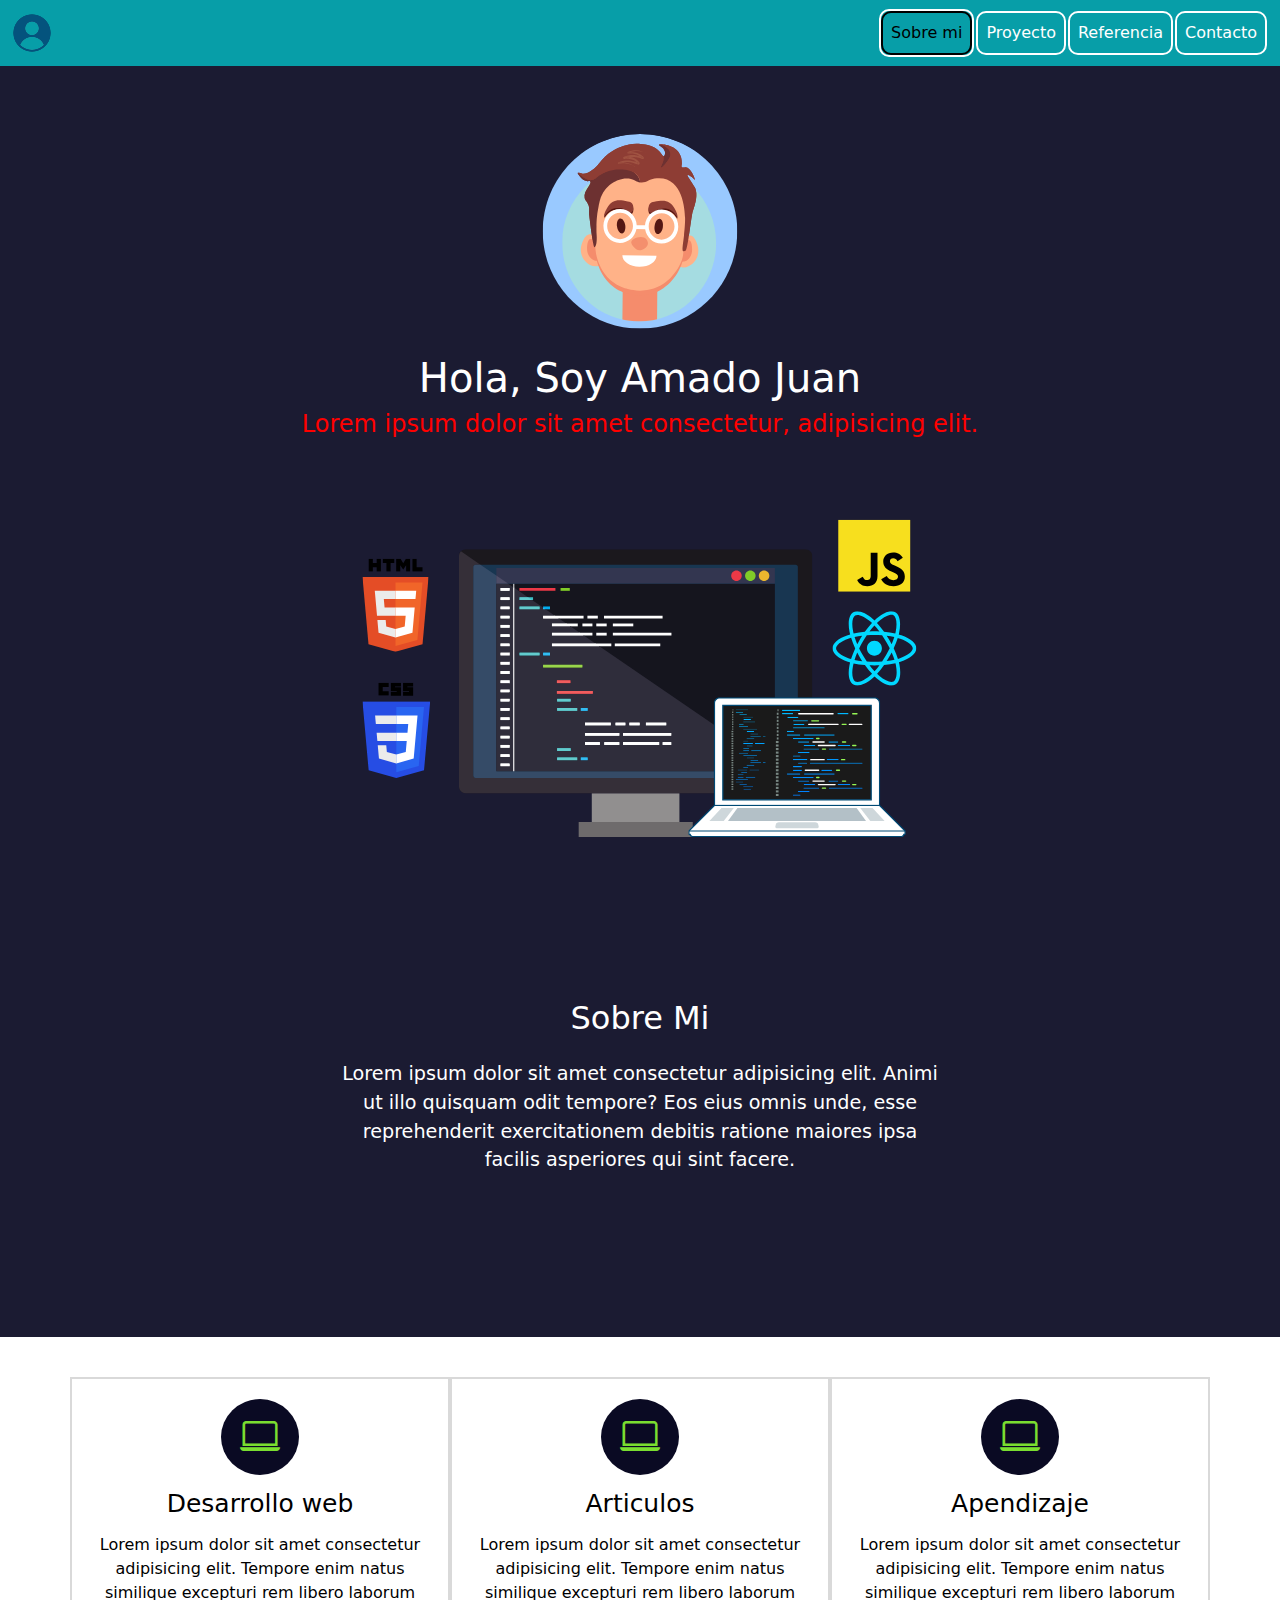
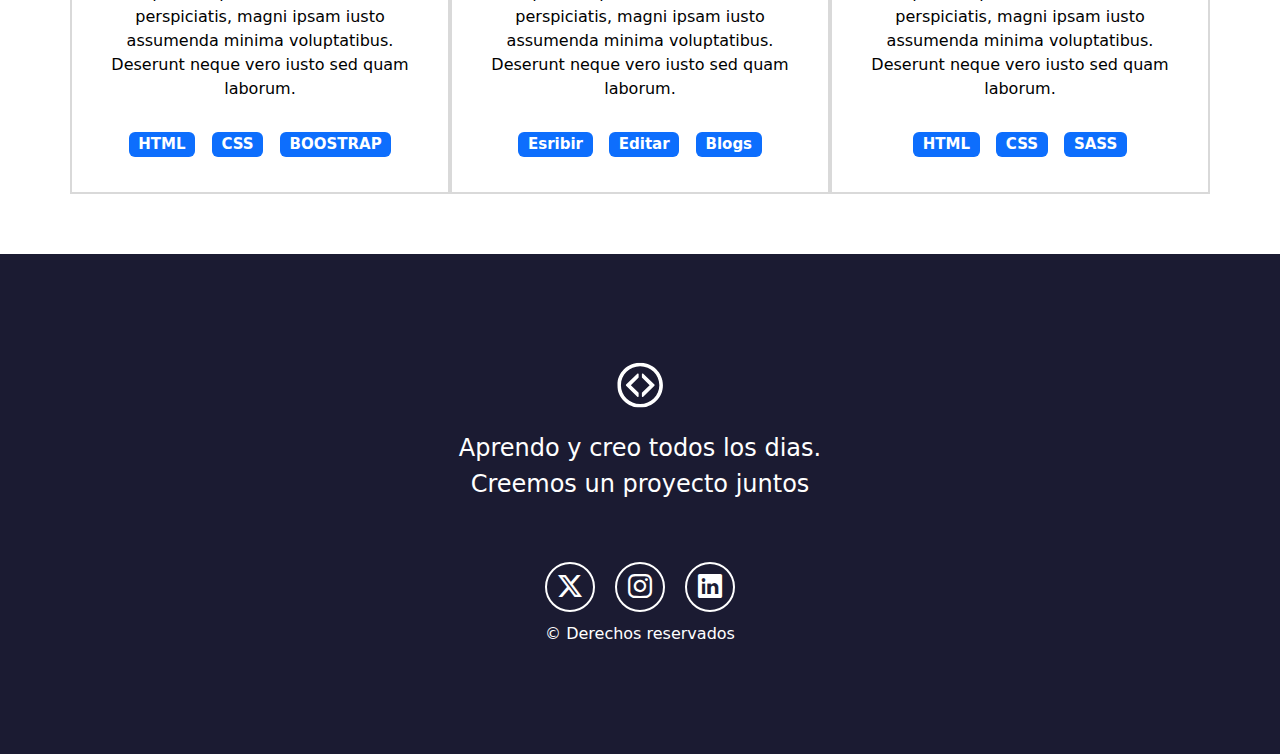
<file: index.html>
<!DOCTYPE html>
<html lang="en">
  <head>
    <meta charset="UTF-8" />
    <meta name="viewport" content="width=device-width, initial-scale=1.0" />
    <link rel="stylesheet" href="style/style.css" />
    <link rel="shortcut icon" href="favicon/favicon.png" type="image/x-icon" />
    <link
      href="https://cdn.jsdelivr.net/npm/bootstrap@5.3.3/dist/css/bootstrap.min.css"
      rel="stylesheet"
      integrity="sha384-QWTKZyjpPEjISv5WaRU9OFeRpok6YctnYmDr5pNlyT2bRjXh0JMhjY6hW+ALEwIH"
      crossorigin="anonymous"
    />
    <link
      rel="stylesheet"
      href="https://cdn.jsdelivr.net/npm/bootstrap-icons@1.11.3/font/bootstrap-icons.min.css"
    />
    <title>Portfolio</title>
  </head>
  <body>
    <nav class="navbar navbar-expand-sm">
      <div class="container-fluid">
        <button
          class="navbar-toggler"
          type="button"
          data-bs-toggle="collapse"
          data-bs-target="#navbar-toggler"
          aria-controls="navbarTogglerDemo01"
          aria-expanded="false"
          aria-label="Toggle navigation"
        >
          <span class="navbar-toggler-icon"></span>
        </button>
        <div class="collapse navbar-collapse" id="navbar-toggler">
          <a class="navbar-brand" href="index.html"
            ><img src="favicon/favicon.png" alt="Logo de portfolio"
          /></a>
          <ul
            class="navbar-nav d-flex justify-content-center align-items-center"
          >
            <li class="nav-item">
              <a class="nav-link active" aria-current="page" href="index.html"
                >Sobre mi</a
              >
            </li>
            <li class="nav-item">
              <a class="nav-link" href="directorios/proyecto.html">Proyecto</a>
            </li>
            <li class="nav-item">
              <a class="nav-link" href="directorios/referencia.html"
                >Referencia</a
              >
            </li>
            <li class="nav-item">
              <a class="nav-link" href="directorios/contacto.html">Contacto</a>
            </li>
          </ul>
        </div>
      </div>
    </nav>
    <section class="port aling-items-stretch">
      <div
        class="port-principal d-flex flex-column justify-content-center align-items-center"
      >
        <img
          src="image/portada.svg"
          alt="imagen del desarrolador"
          class="img-port"
        />
        <h1>Hola, Soy Amado Juan</h1>
        <h2>Lorem ipsum dolor sit amet consectetur, adipisicing elit.</h2>
      </div>
      <div class="port-inf">
        <img
          src="image/port-infr.svg"
          alt="html,js.reac,monitor"
          class="img-infer img-fluid"
        />
      </div>
    </section>
    <section class="sobre-mi color-sobre">
      <div class="contenedor">
        <h2 class="titulo">Sobre Mi</h2>
        <p class="seccion-text">
          Lorem ipsum dolor sit amet consectetur adipisicing elit. Animi ut illo
          quisquam odit tempore? Eos eius omnis unde, esse reprehenderit
          exercitationem debitis ratione maiores ipsa facilis asperiores qui
          sint facere.
        </p>
      </div>
    </section>
    <section class="experiencia seccion-clara">
      <div class="container text-center">
        <div class="row">
          <div class="columna col-12 col-md-4">
            <i class="bi bi-laptop"></i>
            <p class="experiencia-titulo">Desarrollo web</p>
            <p>
              Lorem ipsum dolor sit amet consectetur adipisicing elit. Tempore
              enim natus similique excepturi rem libero laborum perspiciatis,
              magni ipsam iusto assumenda minima voluptatibus. Deserunt neque
              vero iusto sed quam laborum.
            </p>
            <div class="badges-contenedor">
              <span class="badge text-bg-primary">HTML</span>
              <span class="badge text-bg-primary">CSS</span>
              <span class="badge text-bg-primary">BOOSTRAP</span>
            </div>
          </div>
          <div class="columna col-12 col-md-4">
            <i class="bi bi-laptop"></i>
            <p class="experiencia-titulo">Articulos</p>
            <p>
              Lorem ipsum dolor sit amet consectetur adipisicing elit. Tempore
              enim natus similique excepturi rem libero laborum perspiciatis,
              magni ipsam iusto assumenda minima voluptatibus. Deserunt neque
              vero iusto sed quam laborum.
            </p>
            <div class="badges-contenedor">
              <span class="badge text-bg-primary">Esribir</span>
              <span class="badge text-bg-primary">Editar</span>
              <span class="badge text-bg-primary">Blogs</span>
            </div>
          </div>
          <div class="columna col-12 col-md-4">
            <i class="bi bi-laptop"></i>
            <p class="experiencia-titulo">Apendizaje</p>
            <p>
              Lorem ipsum dolor sit amet consectetur adipisicing elit. Tempore
              enim natus similique excepturi rem libero laborum perspiciatis,
              magni ipsam iusto assumenda minima voluptatibus. Deserunt neque
              vero iusto sed quam laborum.
            </p>
            <div class="badges-contenedor">
              <span class="badge text-bg-primary">HTML</span>
              <span class="badge text-bg-primary">CSS</span>

              <span class="badge text-bg-primary">SASS</span>
            </div>
          </div>
        </div>
      </div>
    </section>

    <footer
      class="seccion-oscura d-flex flex-column align-items-center justify-content-center"
    >
      <img
        src="image/icono-blanco.svg"
        alt="icono-footer"
        class="footer-icono"
      />
      <p class="footer-texto text-center">
        Aprendo y creo todos los dias. <br />Creemos un proyecto juntos
      </p>
      <div
        class="social-icon d-flex flex-wrap align-items-center justify-content-center"
      >
        <a href="#"><i class="bi bi-twitter-x"></i></a>
        <a href="#"><i class="bi bi-instagram"></i></a>
        <a href="#"><i class="bi bi-linkedin"></i></a>
      </div>
      <div class="">&#169; Derechos reservados</div>
    </footer>
    <script
      src="https://cdn.jsdelivr.net/npm/bootstrap@5.3.3/dist/js/bootstrap.bundle.min.js"
      integrity="sha384-YvpcrYf0tY3lHB60NNkmXc5s9fDVZLESaAA55NDzOxhy9GkcIdslK1eN7N6jIeHz"
      crossorigin="anonymous"
    ></script>
  </body>
</html>
</file>
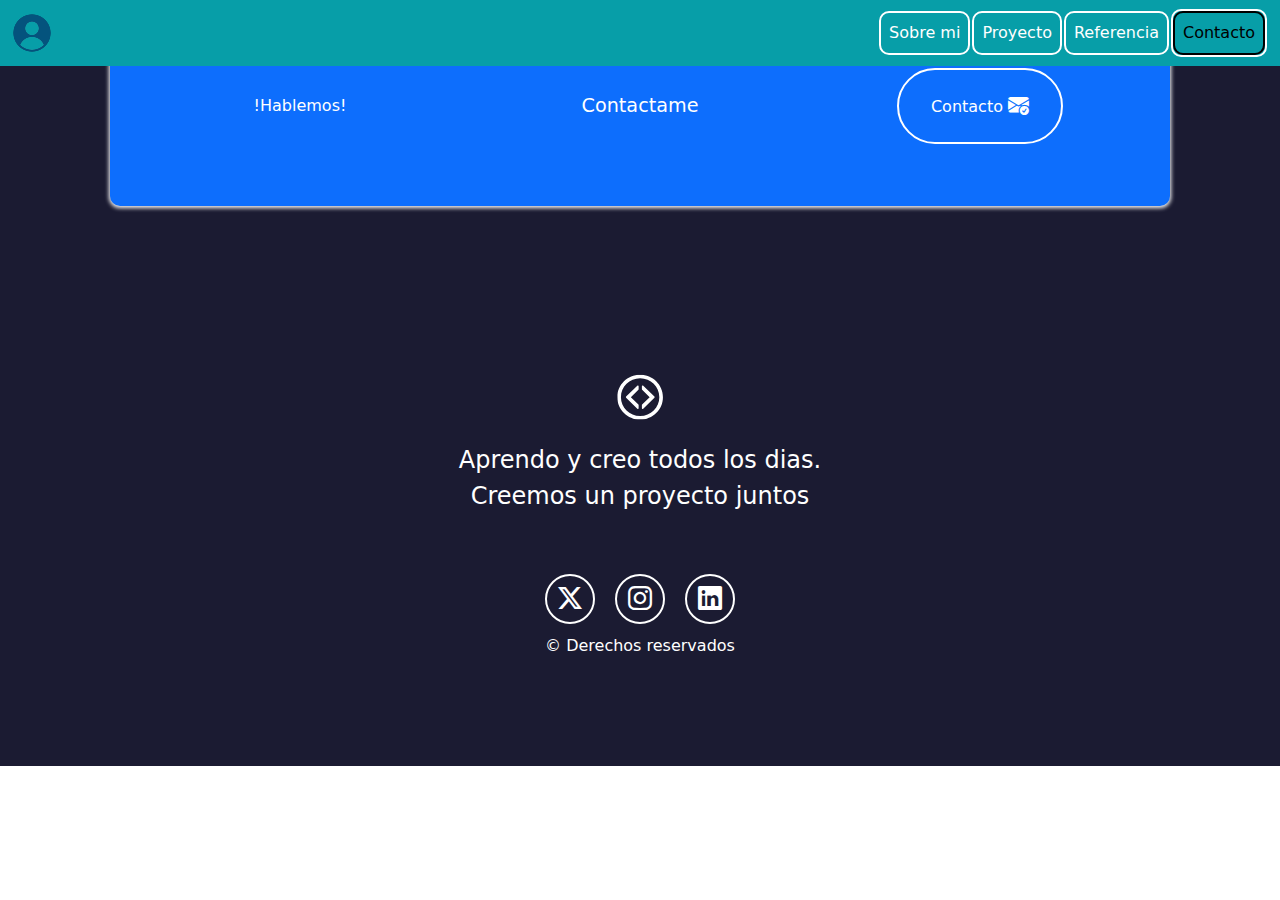
<file: directorios/contacto.html>
<!DOCTYPE html>
<html lang="en">
  <head>
    <meta charset="UTF-8" />
    <meta name="viewport" content="width=device-width, initial-scale=1.0" />
    <link rel="stylesheet" href="../style/contacto.css" />
    <link
      rel="shortcut icon"
      href="../favicon/favicon.png"
      type="image/x-icon"
    />
    <link
      href="https://cdn.jsdelivr.net/npm/bootstrap@5.3.3/dist/css/bootstrap.min.css"
      rel="stylesheet"
      integrity="sha384-QWTKZyjpPEjISv5WaRU9OFeRpok6YctnYmDr5pNlyT2bRjXh0JMhjY6hW+ALEwIH"
      crossorigin="anonymous"
    />
    <link
      rel="stylesheet"
      href="https://cdn.jsdelivr.net/npm/bootstrap-icons@1.11.3/font/bootstrap-icons.min.css"
    />
    <title>Contacto</title>
  </head>
  <body>
    <nav class="navbar navbar-expand-sm">
      <div class="container-fluid">
        <button
          class="navbar-toggler"
          type="button"
          data-bs-toggle="collapse"
          data-bs-target="#navbar-toggler"
          aria-controls="navbarTogglerDemo01"
          aria-expanded="false"
          aria-label="Toggle navigation"
        >
          <span class="navbar-toggler-icon"></span>
        </button>
        <div class="collapse navbar-collapse" id="navbar-toggler">
          <a class="navbar-brand" href="../index.html"
            ><img src="../favicon/favicon.png" alt="Logo de portfolio"
          /></a>
          <ul
            class="navbar-nav d-flex justify-content-center align-items-center"
          >
            <li class="nav-item">
              <a class="nav-link" aria-current="page" href="../index.html"
                >Sobre mi</a
              >
            </li>
            <li class="nav-item">
              <a class="nav-link" href="proyecto.html">Proyecto</a>
            </li>
            <li class="nav-item">
              <a class="nav-link" href="referencia.html">Referencia</a>
            </li>
            <li class="nav-item">
              <a class="nav-link active" href="contacto.html">Contacto</a>
            </li>
          </ul>
        </div>
      </div>
    </nav>
    <section class="contacto seccion-oscura">
      <div class="container">
        <div
          class="container rectangulo text-center d-flex justify-content-evenly"
        >
          <div class="row">
            <div class="col-12 col-md-4 seccion-titulo">!Hablemos!</div>
            <div class="col-12 col-md-4 descripcion">Contactame</div>
            <div class="col-12 col-md-4">
              <a href="#" target="_blank" rel="noopener noreferrer"
                ><button type="button">
                  Contacto <i class="bi bi-envelope-check-fill"></i></button
              ></a>
            </div>
          </div>
        </div>
      </div>
    </section>
    <footer
      class="seccion-oscura d-flex flex-column align-items-center justify-content-center"
    >
      <img
        src="../image/icono-blanco.svg"
        alt="icono-footer"
        class="footer-icono"
      />
      <p class="footer-texto text-center">
        Aprendo y creo todos los dias. <br />Creemos un proyecto juntos
      </p>
      <div
        class="social-icon d-flex flex-wrap align-items-center justify-content-center"
      >
        <a href="#"><i class="bi bi-twitter-x"></i></a>
        <a href="#"><i class="bi bi-instagram"></i></a>
        <a href="#"><i class="bi bi-linkedin"></i></a>
      </div>
      <div class="">&#169; Derechos reservados</div>
    </footer>
    <script
      src="https://cdn.jsdelivr.net/npm/bootstrap@5.3.3/dist/js/bootstrap.bundle.min.js"
      integrity="sha384-YvpcrYf0tY3lHB60NNkmXc5s9fDVZLESaAA55NDzOxhy9GkcIdslK1eN7N6jIeHz"
      crossorigin="anonymous"
    ></script>
  </body>
</html>
</file>
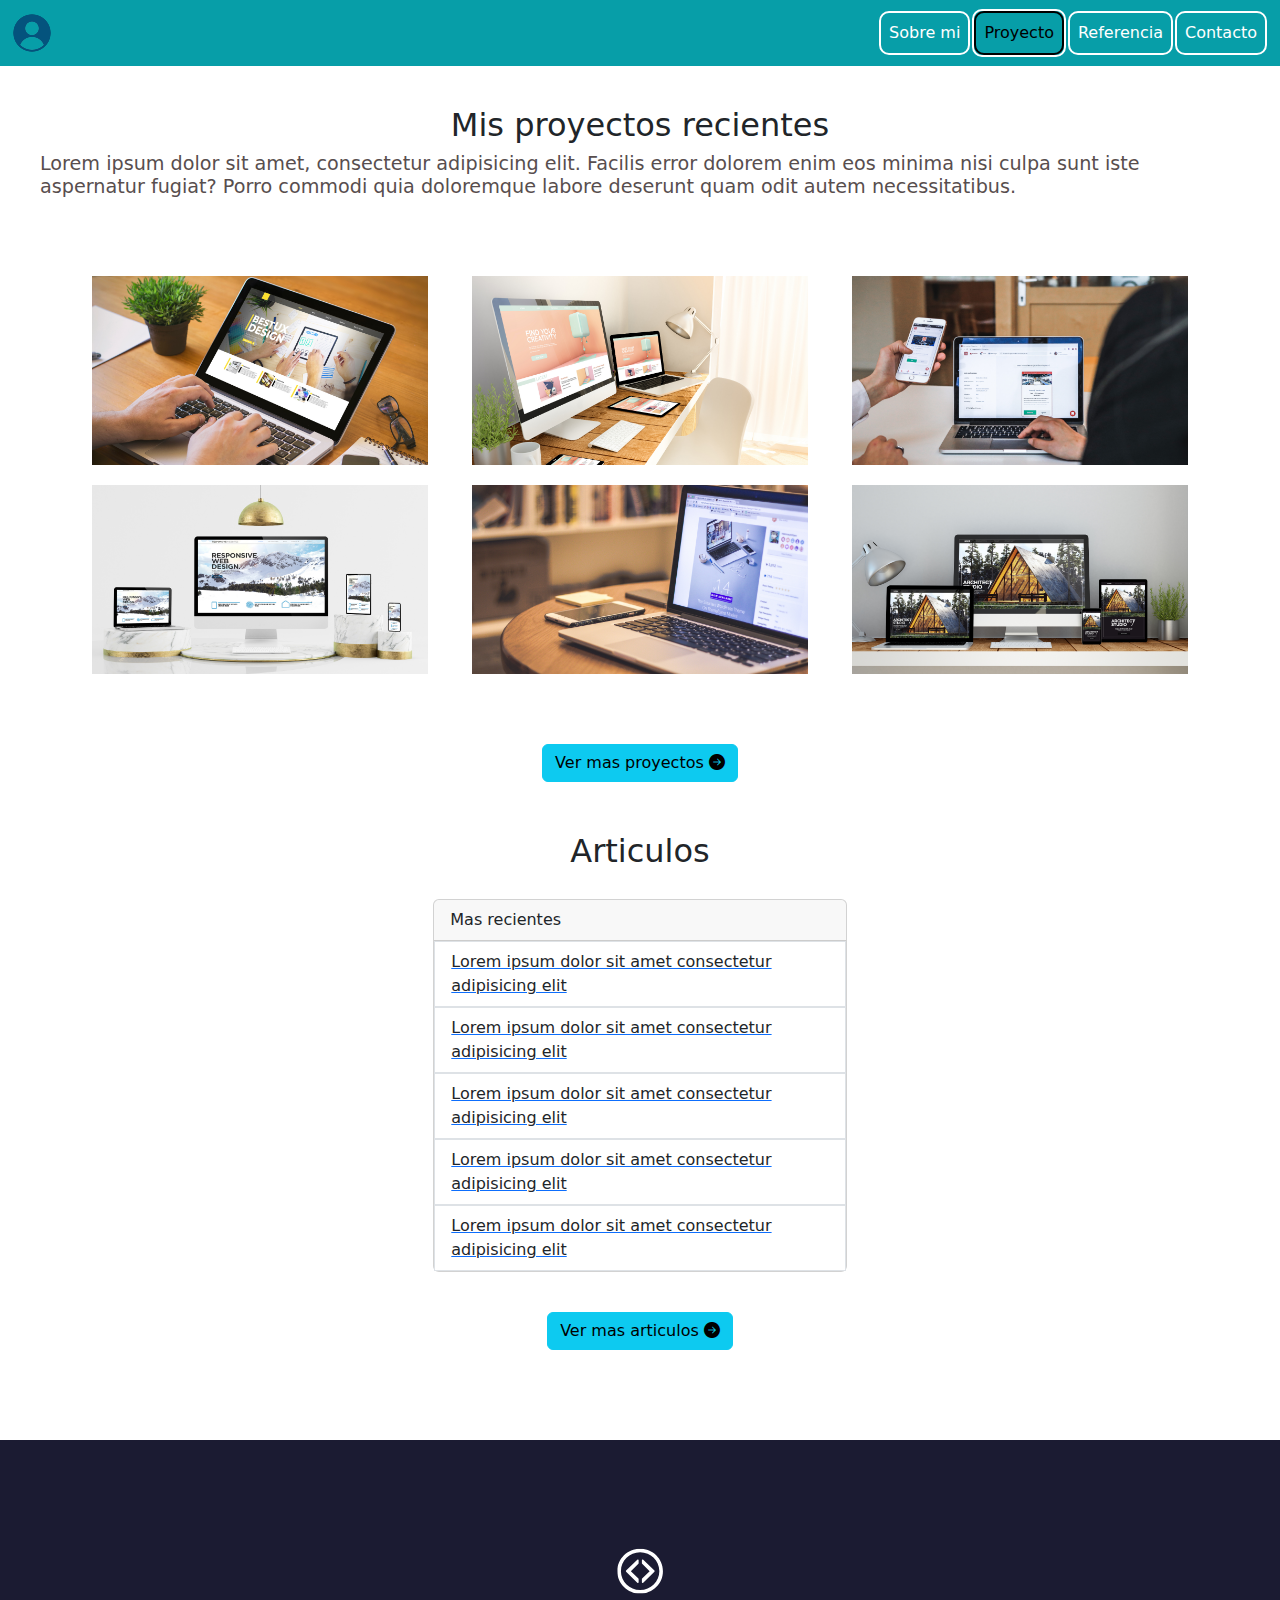
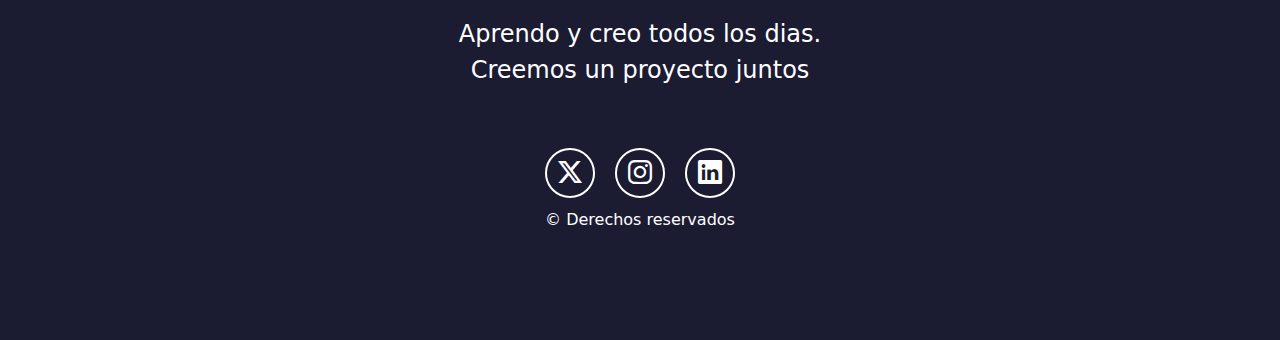
<file: directorios/proyecto.html>
<!DOCTYPE html>
<html lang="en">
  <head>
    <meta charset="UTF-8" />
    <meta name="viewport" content="width=device-width, initial-scale=1.0" />
    <link rel="stylesheet" href="../style/proyecto.css" />
    <link
      rel="shortcut icon"
      href="../favicon/favicon.png"
      type="image/x-icon"
    />
    <link
      href="https://cdn.jsdelivr.net/npm/bootstrap@5.3.3/dist/css/bootstrap.min.css"
      rel="stylesheet"
      integrity="sha384-QWTKZyjpPEjISv5WaRU9OFeRpok6YctnYmDr5pNlyT2bRjXh0JMhjY6hW+ALEwIH"
      crossorigin="anonymous"
    />
    <link
      rel="stylesheet"
      href="https://cdn.jsdelivr.net/npm/bootstrap-icons@1.11.3/font/bootstrap-icons.min.css"
    />
    <title>Proyecto</title>
  </head>
  <body>
    <nav class="navbar navbar-expand-sm">
      <div class="container-fluid">
        <button
          class="navbar-toggler"
          type="button"
          data-bs-toggle="collapse"
          data-bs-target="#navbar-toggler"
          aria-controls="navbarTogglerDemo01"
          aria-expanded="false"
          aria-label="Toggle navigation"
        >
          <span class="navbar-toggler-icon"></span>
        </button>
        <div class="collapse navbar-collapse" id="navbar-toggler">
          <a class="navbar-brand" href="../index.html"
            ><img src="../favicon/favicon.png" alt="Logo de portfolio"
          /></a>
          <ul
            class="navbar-nav d-flex justify-content-center align-items-center"
          >
            <li class="nav-item">
              <a class="nav-link" aria-current="page" href="../index.html"
                >Sobre mi</a
              >
            </li>
            <li class="nav-item">
              <a class="nav-link active" href="proyecto.html">Proyecto</a>
            </li>
            <li class="nav-item">
              <a class="nav-link" href="referencia.html">Referencia</a>
            </li>
            <li class="nav-item">
              <a class="nav-link" href="contacto.html">Contacto</a>
            </li>
          </ul>
        </div>
      </div>
    </nav>
    <section class="proyectos-recientes seccion-clara d-flex flex-column">
      <h2 class="seccion-titulos texto-negro">Mis proyectos recientes</h2>
      <h3 class="seccion-descripcion">
        Lorem ipsum dolor sit amet, consectetur adipisicing elit. Facilis error
        dolorem enim eos minima nisi culpa sunt iste aspernatur fugiat? Porro
        commodi quia doloremque labore deserunt quam odit autem necessitatibus.
      </h3>
      <div class="container text-center proyectos-contenedor">
        <div class="row">
          <div class="col-12 col-md-6 col-lg-4">
            <div class="proyecto">
              <img src="../image/proyecto1.png" alt="proyecto1" />
              <div class="overlay">
                <p>Proyecto 1</p>
                <div class="iconos-contenedor">
                  <a href="#" target="_blank" rel="noopener noreferrer"
                    ><i class="bi bi-github"></i
                  ></a>
                  <a href="#" target="_blank" rel="noopener noreferrer"
                    ><i class="bi bi-laptop"></i>
                  </a>
                </div>
              </div>
            </div>
          </div>
          <div class="col-12 col-md-6 col-lg-4">
            <div class="proyecto">
              <img src="../image/proyecto2.png" alt="proyecto1" />
              <div class="overlay">
                <p>Proyecto 2</p>
                <div class="iconos-contenedor">
                  <a href="#" target="_blank" rel="noopener noreferrer"
                    ><i class="bi bi-github"></i
                  ></a>
                  <a href="#" target="_blank" rel="noopener noreferrer"
                    ><i class="bi bi-laptop"></i>
                  </a>
                </div>
              </div>
            </div>
          </div>
          <div class="col-12 col-md-6 col-lg-4">
            <div class="proyecto">
              <img src="../image/proyecto3.png" alt="proyecto1" />
              <div class="overlay">
                <p>Proyecto 3</p>
                <div class="iconos-contenedor">
                  <a href="#" target="_blank" rel="noopener noreferrer"
                    ><i class="bi bi-github"></i
                  ></a>
                  <a href="#" target="_blank" rel="noopener noreferrer"
                    ><i class="bi bi-laptop"></i>
                  </a>
                </div>
              </div>
            </div>
          </div>
          <div class="col-12 col-md-6 col-lg-4">
            <div class="proyecto">
              <img src="../image/proyecto4.png" alt="proyecto1" />
              <div class="overlay">
                <p>Proyecto 4</p>
                <div class="iconos-contenedor">
                  <a href="#" target="_blank" rel="noopener noreferrer"
                    ><i class="bi bi-github"></i
                  ></a>
                  <a href="#" target="_blank" rel="noopener noreferrer"
                    ><i class="bi bi-laptop"></i>
                  </a>
                </div>
              </div>
            </div>
          </div>
          <div class="col-12 col-md-6 col-lg-4">
            <div class="proyecto">
              <img src="../image/proyecto5.png" alt="proyecto1" />
              <div class="overlay">
                <p>Proyecto 5</p>
                <div class="iconos-contenedor">
                  <a href="#" target="_blank" rel="noopener noreferrer"
                    ><i class="bi bi-github"></i
                  ></a>
                  <a href="#" target="_blank" rel="noopener noreferrer"
                    ><i class="bi bi-laptop"></i>
                  </a>
                </div>
              </div>
            </div>
          </div>
          <div class="col-12 col-md-6 col-lg-4">
            <div class="proyecto">
              <img src="../image/proyecto6.png" alt="proyecto1" />
              <div class="overlay">
                <p>Proyecto 6</p>
                <div class="iconos-contenedor">
                  <a href="#" target="_blank" rel="noopener noreferrer"
                    ><i class="bi bi-github"></i
                  ></a>
                  <a href="#" target="_blank" rel="noopener noreferrer"
                    ><i class="bi bi-laptop"></i>
                  </a>
                </div>
              </div>
            </div>
          </div>
        </div>
      </div>
      <a href="#" tabindex="_blank" rel="noopener noreferrer"
        ><button type="button" class="btn btn-info">
          Ver mas proyectos
          <i class="bi bi-arrow-right-circle-fill"></i></button
      ></a>
      <section class="articulos justify-content-start">
        <h2 class="seccion-titulo texto-negro">Articulos</h2>
        <div class="card">
          <div class="card-header">Mas recientes</div>
          <ul class="list-group list-group-flush">
            <a href="#" target="_blank" rel="noopener noreferrer">
              <li class="list-group-item">
                Lorem ipsum dolor sit amet consectetur adipisicing elit
              </li></a
            >
            <a href="#" target="_blank" rel="noopener noreferrer">
              <li class="list-group-item">
                Lorem ipsum dolor sit amet consectetur adipisicing elit
              </li></a
            >
            <a href="#" target="_blank" rel="noopener noreferrer">
              <li class="list-group-item">
                Lorem ipsum dolor sit amet consectetur adipisicing elit
              </li></a
            >
            <a href="#" target="_blank" rel="noopener noreferrer">
              <li class="list-group-item">
                Lorem ipsum dolor sit amet consectetur adipisicing elit
              </li></a
            >
            <a href="#" target="_blank" rel="noopener noreferrer">
              <li class="list-group-item">
                Lorem ipsum dolor sit amet consectetur adipisicing elit
              </li></a
            >
          </ul>
        </div>
        <button type="button" class="btn btn-info">
          Ver mas articulos <i class="bi bi-arrow-right-circle-fill"></i>
        </button>
      </section>
    </section>
    <footer
      class="seccion-oscura d-flex flex-column align-items-center justify-content-center"
    >
      <img
        src="../image/icono-blanco.svg"
        alt="icono-footer"
        class="footer-icono"
      />
      <p class="footer-texto text-center">
        Aprendo y creo todos los dias. <br />Creemos un proyecto juntos
      </p>
      <div
        class="social-icon d-flex flex-wrap align-items-center justify-content-center"
      >
        <a href="#"><i class="bi bi-twitter-x"></i></a>
        <a href="#"><i class="bi bi-instagram"></i></a>
        <a href="#"><i class="bi bi-linkedin"></i></a>
      </div>
      <div class="">&#169; Derechos reservados</div>
    </footer>
    <script
      src="https://cdn.jsdelivr.net/npm/bootstrap@5.3.3/dist/js/bootstrap.bundle.min.js"
      integrity="sha384-YvpcrYf0tY3lHB60NNkmXc5s9fDVZLESaAA55NDzOxhy9GkcIdslK1eN7N6jIeHz"
      crossorigin="anonymous"
    ></script>
  </body>
</html>
</file>
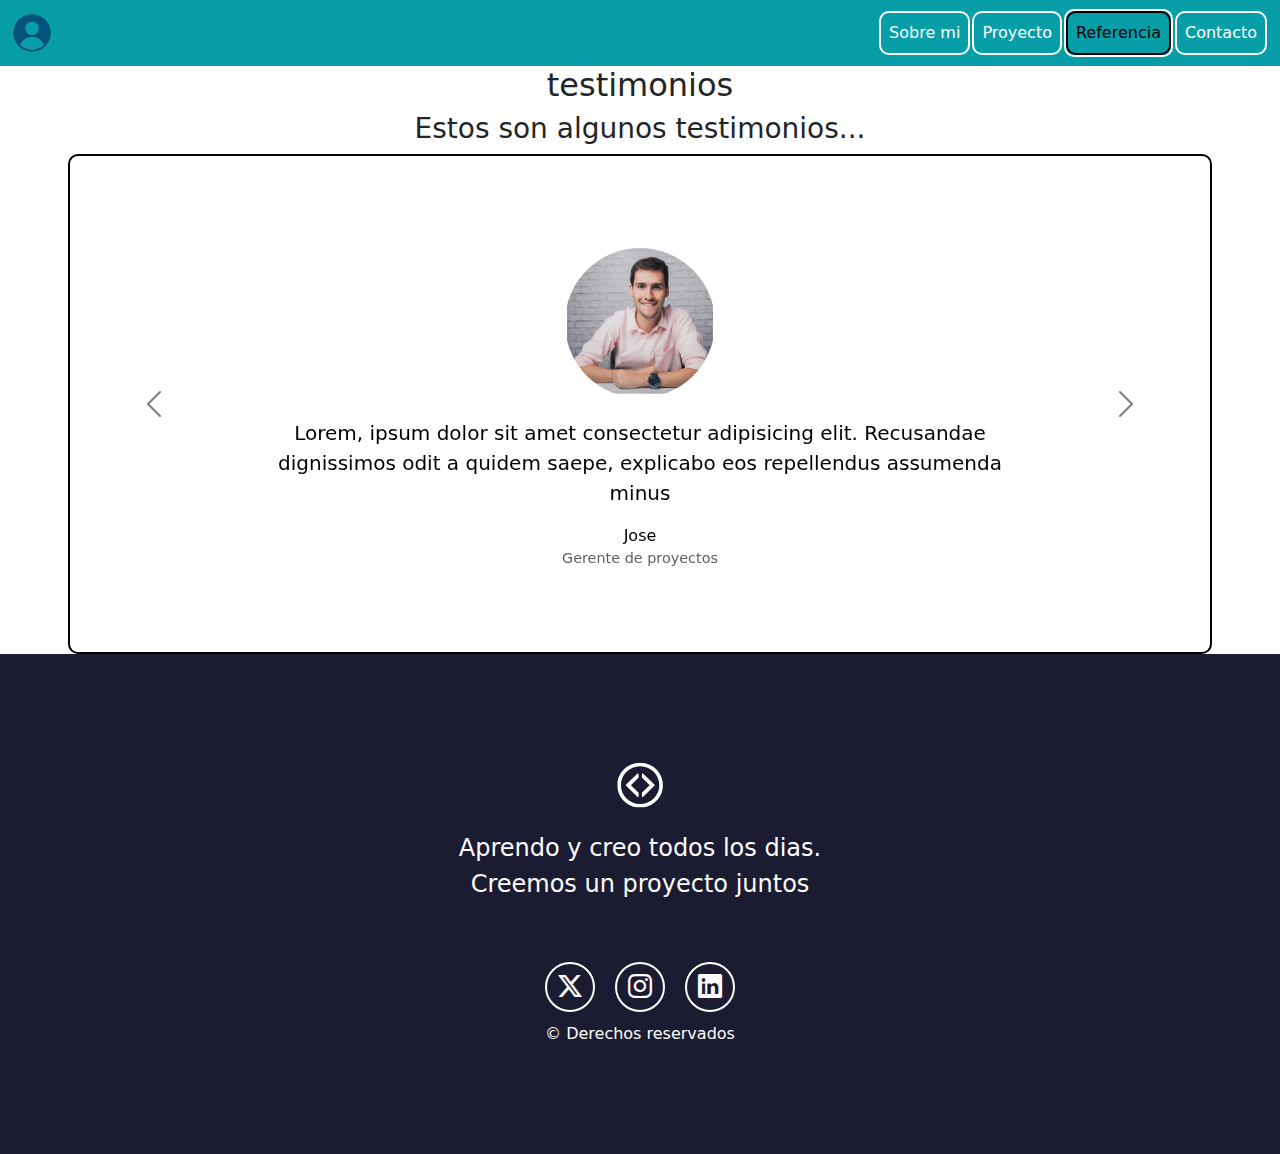
<file: directorios/referencia.html>
<!DOCTYPE html>
<html lang="en">
  <head>
    <meta charset="UTF-8" />
    <meta name="viewport" content="width=device-width, initial-scale=1.0" />
    <link
      rel="shortcut icon"
      href="../favicon/favicon.png"
      type="image/x-icon"
    />
    <link rel="stylesheet" href="../style/referencia.css">
    <link
      href="https://cdn.jsdelivr.net/npm/bootstrap@5.3.3/dist/css/bootstrap.min.css"
      rel="stylesheet"
      integrity="sha384-QWTKZyjpPEjISv5WaRU9OFeRpok6YctnYmDr5pNlyT2bRjXh0JMhjY6hW+ALEwIH"
      crossorigin="anonymous"
    />
    <link
      rel="stylesheet"
      href="https://cdn.jsdelivr.net/npm/bootstrap-icons@1.11.3/font/bootstrap-icons.min.css"
    />
    <title>Referencia</title>
  </head>
  <body>
    <nav class="navbar navbar-expand-sm">
      <div class="container-fluid">
        <button
          class="navbar-toggler"
          type="button"
          data-bs-toggle="collapse"
          data-bs-target="#navbar-toggler"
          aria-controls="navbarTogglerDemo01"
          aria-expanded="false"
          aria-label="Toggle navigation"
        >
          <span class="navbar-toggler-icon"></span>
        </button>
        <div class="collapse navbar-collapse" id="navbar-toggler">
          <a class="navbar-brand" href="../index.html"
            ><img src="../favicon/favicon.png" alt="Logo de portfolio"
          /></a>
          <ul
            class="navbar-nav d-flex justify-content-center align-items-center"
          >
            <li class="nav-item">
              <a class="nav-link " aria-current="page" href="../index.html"
                >Sobre mi</a
              >
            </li>
            <li class="nav-item">
              <a class="nav-link " href="proyecto.html">Proyecto</a>
            </li>
            <li class="nav-item">
              <a class="nav-link active" href="referencia.html">Referencia</a>
            </li>
            <li class="nav-item">
              <a class="nav-link" href="contacto.html">Contacto</a>
            </li>
          </ul>
        </div>
      </div>
    </nav>
    <section class="testimonios seccion-clara">
        <h2 class="seccion-titulo">testimonios</h2>
        <h3 class="seccion-descripcion">Estos son algunos testimonios...</h3>
        <div id="testimonios-carousel" class="carousel slide carousel-dark">
          <div class="carousel-inner">
            <div class="carousel-item active">
              <div class="container">
                <img
                  class="testimonio-img rounded-circle"
                  src="../image/cliente1.svg"
                  alt="cliente1"
                />
                <p class="testimonio-texto">
                  Lorem, ipsum dolor sit amet consectetur adipisicing elit.
                  Recusandae dignissimos odit a quidem saepe, explicabo eos
                  repellendus assumenda minus
                </p>
                <div class="testimonio-info">
                  <p class="cliente">Jose</p>
                  <p class="cargo">Gerente de proyectos</p>
                </div>
              </div>
          </div>  
            <div class="carousel-item">
              <div class="container">
                  <img
                    class="testimonio-img rounded-circle"
                    src="../image/cliente2.svg"
                    alt="cliente2"
                  />
                  <p class="testimonio-texto">
                    Lorem, ipsum dolor sit amet consectetur adipisicing elit.
                    Recusandae dignissimos odit a quidem saepe, explicabo eos
                    repellendus assumenda minus
                  </p>
                  <div class="testimonio-info">
                    <p class="cliente">Maria</p>
                    <p class="cargo">Gerente de proyectos</p>
                  </div>
              </div>
            </div>
            <div class="carousel-item">
              <div class="container">
                  <img
                    class="testimonio-img rounded-circle"
                    src="../image/cliente3.svg"
                    alt="cliente3"
                  />
                  <p class="testimonio-texto">
                    Lorem, ipsum dolor sit amet consectetur adipisicing elit.
                    Recusandae dignissimos odit a quidem saepe, explicabo eos
                    repellendus assumenda minus
                  </p>
                  <div class="testimonio-info">
                    <p class="cliente">Mario</p>
                    <p class="cargo">Gerente de proyectos</p>
                  </div>
            </div>
          </div>
          <button
            class="carousel-control-prev"
            type="button"
            data-bs-target="#testimonios-carousel"
            data-bs-slide="prev"
          >
            <span class="carousel-control-prev-icon" aria-hidden="true"></span>
            <span class="visually-hidden">Previous</span>
          </button>
          <button
            class="carousel-control-next"
            type="button"
            data-bs-target="#testimonios-carousel"
            data-bs-slide="next"
          >
            <span class="carousel-control-next-icon" aria-hidden="true"></span>
            <span class="visually-hidden">Next</span>
          </button>
        </div>
      </section>
    <footer
      class="seccion-oscura d-flex flex-column align-items-center justify-content-center"
    >
      <img
        src="../image/icono-blanco.svg"
        alt="icono-footer"
        class="footer-icono"
      />
      <p class="footer-texto text-center">
        Aprendo y creo todos los dias. <br />Creemos un proyecto juntos
      </p>
      <div class="social-icon d-flex flex-wrap align-items-center justify-content-center">
        <a href="#"><i class="bi bi-twitter-x"></i></a>
        <a href="#"><i class="bi bi-instagram"></i></a>
        <a href="#"><i class="bi bi-linkedin"></i></a>
      </div>
      <div class="">&#169; Derechos reservados</div>
    </footer>
    <script
      src="https://cdn.jsdelivr.net/npm/bootstrap@5.3.3/dist/js/bootstrap.bundle.min.js"
      integrity="sha384-YvpcrYf0tY3lHB60NNkmXc5s9fDVZLESaAA55NDzOxhy9GkcIdslK1eN7N6jIeHz"
      crossorigin="anonymous"
    ></script>
  </body>
</html>
</file>
<file: style/style.css>
* {
  padding: 0;
  margin: 0;
  box-sizing: border-box;
}
.navbar {
  padding: 2rem;
  background: #079ea8;
}
.navbar-toggler {
  filter: invert(100%);
}
.nav-link {
  color: #fff !important;
}
.active {
  color: #000 !important;
  border: 2px solid #000 !important;
  border-radius: 10px !important;
}
.nav-item {
  border: 2px solid #fff;
  margin: 1px;
  border-radius: 10px;
}
.active:hover {
  color: #fff !important;
}
.nav-item:hover {
  background: #000;
  color: white;
}
.navbar-collapse {
  align-items: center;
  justify-content: space-between;
}
section {
  display: flex;
  flex-direction: column;
  align-items: center;
  justify-content: center;
}
h1 {
  font-size: 2.5rem;
  color: #fff !important;
}
.port {
  background: #1b1b32;
  min-height: 450px;
  text-align: center;
}
.port-principal {
  padding: 3rem;
}
.img-port {
  width: 200px;
  height: 200px;
  border-radius: 50%;
  margin: 20px;
}
.port-principal h2 {
  font-size: 1.5rem;
  color: red;
}
.color-sobre {
  color: white;
  background: #1b1b32;
}
.sobre-mi {
  height: 500px;
  padding: 10px;
}
.sobre-mi .contenedor {
  max-width: 600px;
  text-align: center;
}
.titulo {
  font-size: 2rem;
  padding: 15px 0;
}
.seccion-text {
  font-size: 1.2rem;
}
.experiencia {
  padding: 40px 40px 60px 40px;
}
.seccion-clara {
  color: #000;
  background: white;
}

.experiencia-titulo {
  font-size: 25px;
  margin: 10px 0;
}
.experiencia i {
  font-size: 2.5rem;
  color: #7ade30;
  background: #0a0a23;
  padding: 8px 19px;
  border-radius: 50%;
}
.badges-contenedor {
  font-size: 20px;
  margin: 10px 0;
}
.experiencia .columna {
  padding: 20px;
  border: 2px solid #8080804d;
  display: flex;
  flex-direction: column;
  align-items: center;
  justify-content: space-evenly;
  transition: all 0.2s ease-in;
}
.experiencia .columna:hover {
  color: white;
  background: #1b1b32;
}
.badge {
  margin: 5px;
}

.seccion-oscura {
  background-color: #1b1b32;
  color: white;
}

/*footer*/
footer {
  min-height: 500px;
}
.footer-icon {
  height: 80px;
  width: 80px;
  margin: 10px;
}
.footer-texto {
  font-size: 1.5rem;
  padding: 20px;
  margin-bottom: 30px;
}
.social-icon a {
  width: 50px;
  height: 50px;
  display: flex;
  align-items: center;
  justify-content: center;
  padding: 2px;
  margin: 10px;
  border: 2px solid white;
  border-radius: 50%;
  transition: all 0.2s ease-in;
}
.social-icon i {
  color: white;
  font-size: 1.5rem;
  transition: all 0.2s ease-in;
}
.social-icon a:hover {
  color: #000;
  background-color: white;
}
.social-icon i:hover {
  color: #000;
}
@media screen and (max-width: 578px) {
  .navbar-brand {
    display: none;
  }
}
@media screen and (min-width: 700px) {
  .port-inf {
    max-width: 600px;
  }
}
@media screen and (max-width: 400px) {
  .overlay p {
    font-size: 18px;
  }
  .overlay i {
    font-size: 40px;
  }
}
@media screen and (max-width: 800px) {
  .testimonio-img {
    height: 120px;
    width: 120px;
  }
  .testimonio-texto {
    font-size: 18px;
  }
}
</file>
<file: style/contacto.css>
* {
  padding: 0;
  margin: 0;
  box-sizing: border-box;
}
.navbar {
  padding: 2rem;
  background: #079ea8;
}
.navbar-toggler {
  filter: invert(100%);
}
.nav-link {
  color: #fff !important;
}
.active {
  border: 2px solid #000 !important;
  border-radius: 10px !important;
  color: #000 !important;
}
.nav-item {
  border: 2px solid #fff;
  margin: 1px;
  border-radius: 10px;
}
.active:hover {
  color: #fff !important;
}
.nav-item:hover {
  background: #000;
  color: white;
}
.navbar-collapse {
  align-items: center;
  justify-content: space-between;
}
/*contacto*/

.contacto .container {
  max-width: 1100px;
  min-height: 200px;
  padding: 20px;
}
.contacto .rectangulo {
  margin-top: -5rem;
  background: rgb(13, 110, 253);
  border-radius: 10px;
  box-shadow: 0px 1px 4px 1px white;
}
.contacto .row {
  width: 100%;
  display: flex;
  align-items: center;
}
.contacto .descripcion {
  color: white;
  font-size: 1.2rem;
}
.contacto button {
  color: white;
  background: transparent;
  border: 2px solid white;
  padding: 1.25rem 2em;
  margin: 10px;
  border-radius: 100px;
  transition: all 0.2s ease-in-out;
}
.contacto button i {
  color: white;
  font-size: 1.3rem;
  transition: all 0.2s ease-in-out;
}
.contacto button:hover {
  color: black;
  background-color: white;
}
.contacto button:hover i {
  color: #000;
}
.seccion-oscura {
  background-color: #1b1b32;

  color: white;
}
/*footer*/
footer {
  min-height: 500px;
}
.footer-icon {
  height: 80px;
  width: 80px;
  margin: 10px;
}
.footer-texto {
  font-size: 1.5rem;
  padding: 20px;
  margin-bottom: 30px;
}
.social-icon a {
  width: 50px;
  height: 50px;
  display: flex;
  align-items: center;
  justify-content: center;
  padding: 2px;
  margin: 10px;
  border: 2px solid white;
  border-radius: 50%;
  transition: all 0.2s ease-in;
}
.social-icon i {
  color: white;
  font-size: 1.5rem;
  transition: all 0.2s ease-in;
}
.social-icon a:hover {
  color: #000;
  background-color: white;
}
.social-icon i:hover {
  color: #000;
}
.social-icon i:hover {
  color: #000;
}
@media screen and (max-width: 578px) {
  .navbar-brand {
    display: none;
  }
}
@media screen and (min-width: 700px) {
  .port-inf {
    max-width: 600px;
  }
}
@media screen and (max-width: 400px) {
  .overlay p {
    font-size: 18px;
  }
  .overlay i {
    font-size: 40px;
  }
}
@media screen and (max-width: 800px) {
  .testimonio-img {
    height: 120px;
    width: 120px;
  }
  .testimonio-texto {
    font-size: 18px;
  }
}
</file>
<file: style/proyecto.css>
* {
  padding: 0;
  margin: 0;
  box-sizing: border-box;
}
.navbar {
  padding: 2rem;
  background: #079ea8;
}
.navbar-toggler {
  filter: invert(100%);
}
.nav-link {
  color: #fff !important;
}
.active {
  border: 2px solid #000 !important;
  border-radius: 10px !important;
  color: #000 !important;
}
.nav-item {
  border: 2px solid #fff;
  margin: 1px;
  border-radius: 10px;
}
.active:hover {
  color: #fff !important;
}
.nav-item:hover {
  background: #000;
  color: white;
}
.navbar-collapse {
  align-items: center;
  justify-content: space-between;
}
section {
  display: flex;
  flex-direction: column;
  align-items: center;
  justify-content: center;
}
section {
  display: flex;
  flex-direction: column;
  align-items: center;
  justify-content: center;
}
.proyectos-recientes {
  padding: 40px;
}
.seccion-descripcion {
  font-size: 1.2rem;
  color: #584e4e;
}
.seccion-oscura {
  background-color: #1b1b32;

  color: white;
}
.proyectos-recientes img {
  height: 100%;
  width: 100%;
  padding: 10px;
  border-radius: 10px;
  display: block;
  transition: all 0.2s ease;
}
.proyectos-contenedor {
  padding-top: 60px;
  margin-bottom: 40px;
}
.proyecto {
  position: relative;
}
.overlay {
  transition: all 0.2s ease;
  opacity: 0;
  position: absolute;
  top: 50%;
  left: 50%;
  transform: translate(-50%, -50%);
  text-align: center;
}
.overlay p {
  font-size: 25px;
  margin-bottom: 0;
}
.proyecto:hover .overlay {
  opacity: 1;
}
.proyecto:hover img {
  opacity: 0.2;
}
.overlay .iconos-contenedor {
  display: flex;
}
.overlay i {
  color: #000;
  font-size: 60px;
  margin: 10px;
}
.btn-info {
  font-size: 1.1rem;
  margin: 20px;
}
.articulos {
  min-height: 500px;
  padding: 30px;
}
.articulos .card {
  width: 80%;
  max-width: 600px;
  margin: 20px;
}
/*footer*/
footer {
  min-height: 500px;
}
.footer-icon {
  height: 80px;
  width: 80px;
  margin: 10px;
}
.footer-texto {
  font-size: 1.5rem;
  padding: 20px;
  margin-bottom: 30px;
}
.social-icon a {
  width: 50px;
  height: 50px;
  display: flex;
  align-items: center;
  justify-content: center;
  padding: 2px;
  margin: 10px;
  border: 2px solid white;
  border-radius: 50%;
  transition: all 0.2s ease-in;
}
.social-icon i {
  color: white;
  font-size: 1.5rem;
  transition: all 0.2s ease-in;
}
.social-icon a:hover {
  color: #000;
  background-color: white;
}
.social-icon i:hover {
  color: #000;
}

@media screen and (max-width: 578px) {
  .navbar-brand {
    display: none;
  }
}
@media screen and (min-width: 700px) {
  .port-inf {
    max-width: 600px;
  }
}
@media screen and (max-width: 400px) {
  .overlay p {
    font-size: 18px;
  }
  .overlay i {
    font-size: 40px;
  }
}
@media screen and (max-width: 800px) {
  .testimonio-img {
    height: 120px;
    width: 120px;
  }
  .testimonio-texto {
    font-size: 18px;
  }
}
</file>
<file: style/referencia.css>
* {
  padding: 0;
  margin: 0;
  box-sizing: border-box;
}
.navbar {
  padding: 2rem;
  background: #079ea8;
}
.navbar-toggler {
  filter: invert(100%);
}
.nav-link {
  color: #fff !important;
}
.active {
  border: 2px solid #000 !important;
  border-radius: 10px !important;
  color: #000 !important;
}
.nav-item {
  border: 2px solid #fff;
  margin: 1px;
  border-radius: 10px;
}
.active:hover {
  color: #fff !important;
}
.nav-item:hover {
  background: #000;
  color: white;
}
.navbar-collapse {
  align-items: center;
  justify-content: space-between;
}
section {
  display: flex;
  flex-direction: column;
  align-items: center;
  justify-content: center;
}
/* Testimonio */

.testimonio {
  padding: 40px 40px 80px 40px;
}
.testimonio .carousel {
  max-width: 800px;
}
.carousel-item {
  height: 500px;
}
.carousel-item .container {
  width: 100%;
  height: 100%;
  display: flex;
  flex-direction: column;
  align-items: center;
  justify-content: center;
}
.testimonio-img {
  height: 150px;
  width: 150px;
  margin: 10px 10px 20px 10px;
}
.testimonio-texto {
  max-width: 70%;
  font-size: 20px;
  text-align: center;
}
.testimonio-info {
  text-align: center;
}
.testimonio-info p {
  margin-bottom: 0;
}
.testimonio-footer .cliente {
  font-size: 1.2rem;
}
.testimonio-info .cargo {
  font-size: 0.9rem;
  color: #656060;
}
/*footer*/
footer {
  min-height: 500px;
}
.footer-icon {
  height: 80px;
  width: 80px;
  margin: 10px;
}
.footer-texto {
  font-size: 1.5rem;
  padding: 20px;
  margin-bottom: 30px;
}
.seccion-oscura {
  background-color: #1b1b32;

  color: white;
}
.social-icon a {
  width: 50px;
  height: 50px;
  display: flex;
  align-items: center;
  justify-content: center;
  padding: 2px;
  margin: 10px;
  border: 2px solid white;
  border-radius: 50%;
  transition: all 0.2s ease-in;
}
.social-icon i {
  color: white;
  font-size: 1.5rem;
  transition: all 0.2s ease-in;
}
.social-icon a:hover {
  color: #000;
  background-color: white;
}
.social-icon i:hover {
  color: #000;
}
.social-icon i:hover {
  color: #000;
}
@media screen and (max-width: 578px) {
  .navbar-brand {
    display: none;
  }
}
@media screen and (min-width: 700px) {
  .port-inf {
    max-width: 600px;
  }
}
@media screen and (max-width: 400px) {
  .overlay p {
    font-size: 18px;
  }
  .overlay i {
    font-size: 40px;
  }
}
@media screen and (max-width: 800px) {
  .testimonio-img {
    height: 120px;
    width: 120px;
  }
  .testimonio-texto {
    font-size: 18px;
  }
}
</file>
